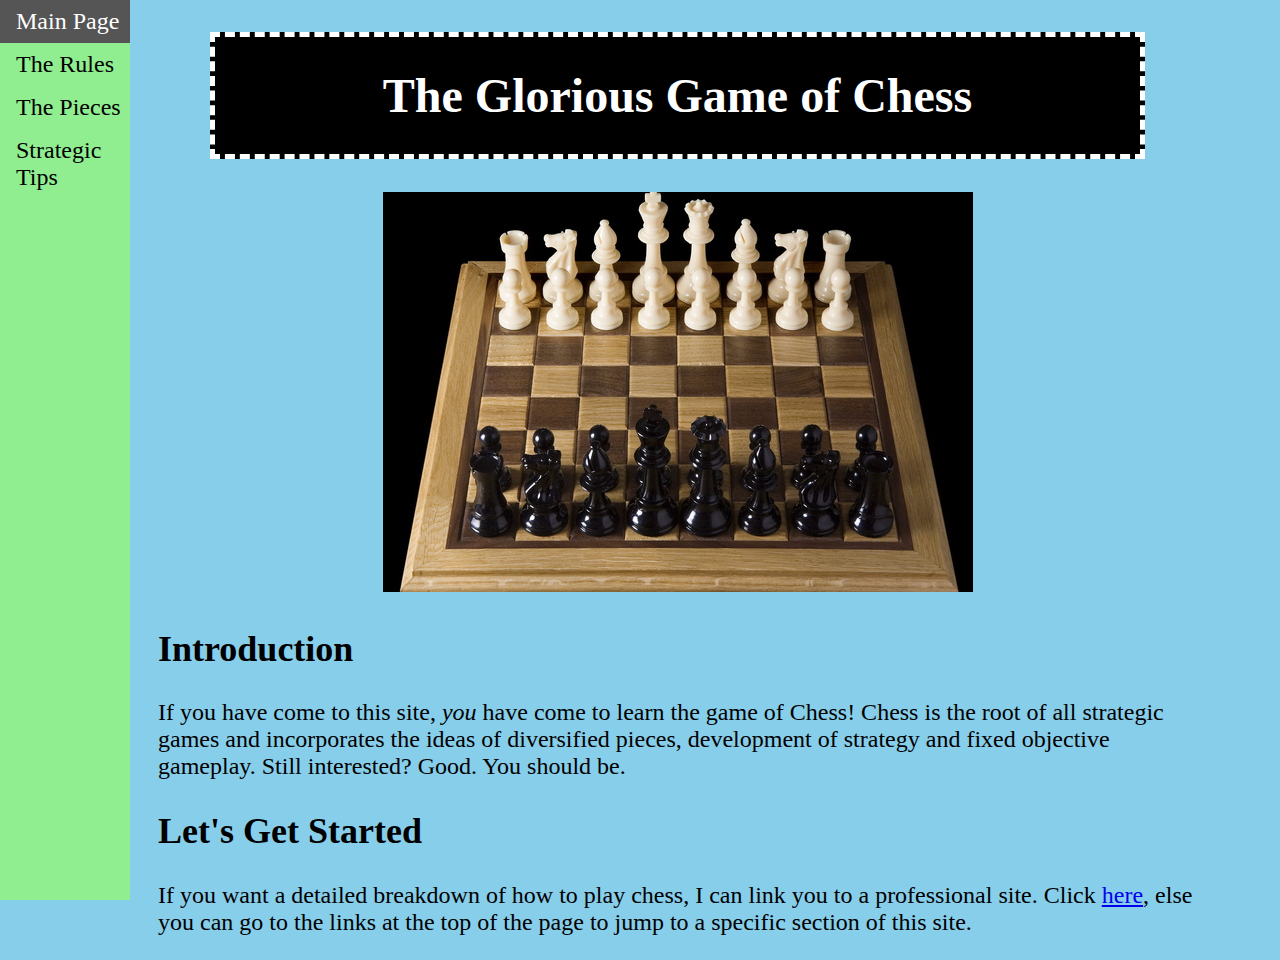
<file: index.html>
<!DOCTYPE html>

<html>

<head>
	<title>Chess 101</title>
	<link rel="stylesheet" href="CSS.css">
	<link href='https://fonts.googleapis.com/css?family=Indie+Flower' rel='stylesheet' type='CSS.css'>
</head>

<body>
	<nav>
		<ul>
			<li><a class="active" href="The Site.html">Main Page</a></li>
			<li><a href="theRules.html">The Rules</a></li>
			<li><a href="thePieces.html">The Pieces</a></li>
			<li><a href="strats.html">Strategic Tips</a></li>
		</ul>
	</nav>

	<div id="mainContent">
		<h1>The Glorious Game of Chess</h1>
		<center>
		<a href="http://www.goodwp.com/sports/23128-chess-board-figure.html">
		<img class="undecided" src="images/chessboard.jpg" alt="The chess board with fully set pieces."/>
		</a>
		</center>
		<h2>Introduction</h2>
			<p>If you have come to this site, <em>you</em> have come to learn the game of Chess! Chess is the root of all strategic games and incorporates the ideas of diversified pieces, development of strategy and fixed objective gameplay. Still interested? Good. You should be. </p>
		
		<h2>Let's Get Started</h2>
			<p>If you want a detailed breakdown of how to play chess, I can link you to a professional site. Click <a href="https://www.youtube.com/watch?v=dQw4w9WgXcQ">here</a>, else you can go to the links at the top of the page to jump to a specific section of this site.</p>
	</div>
	</body>
</html>
</file>
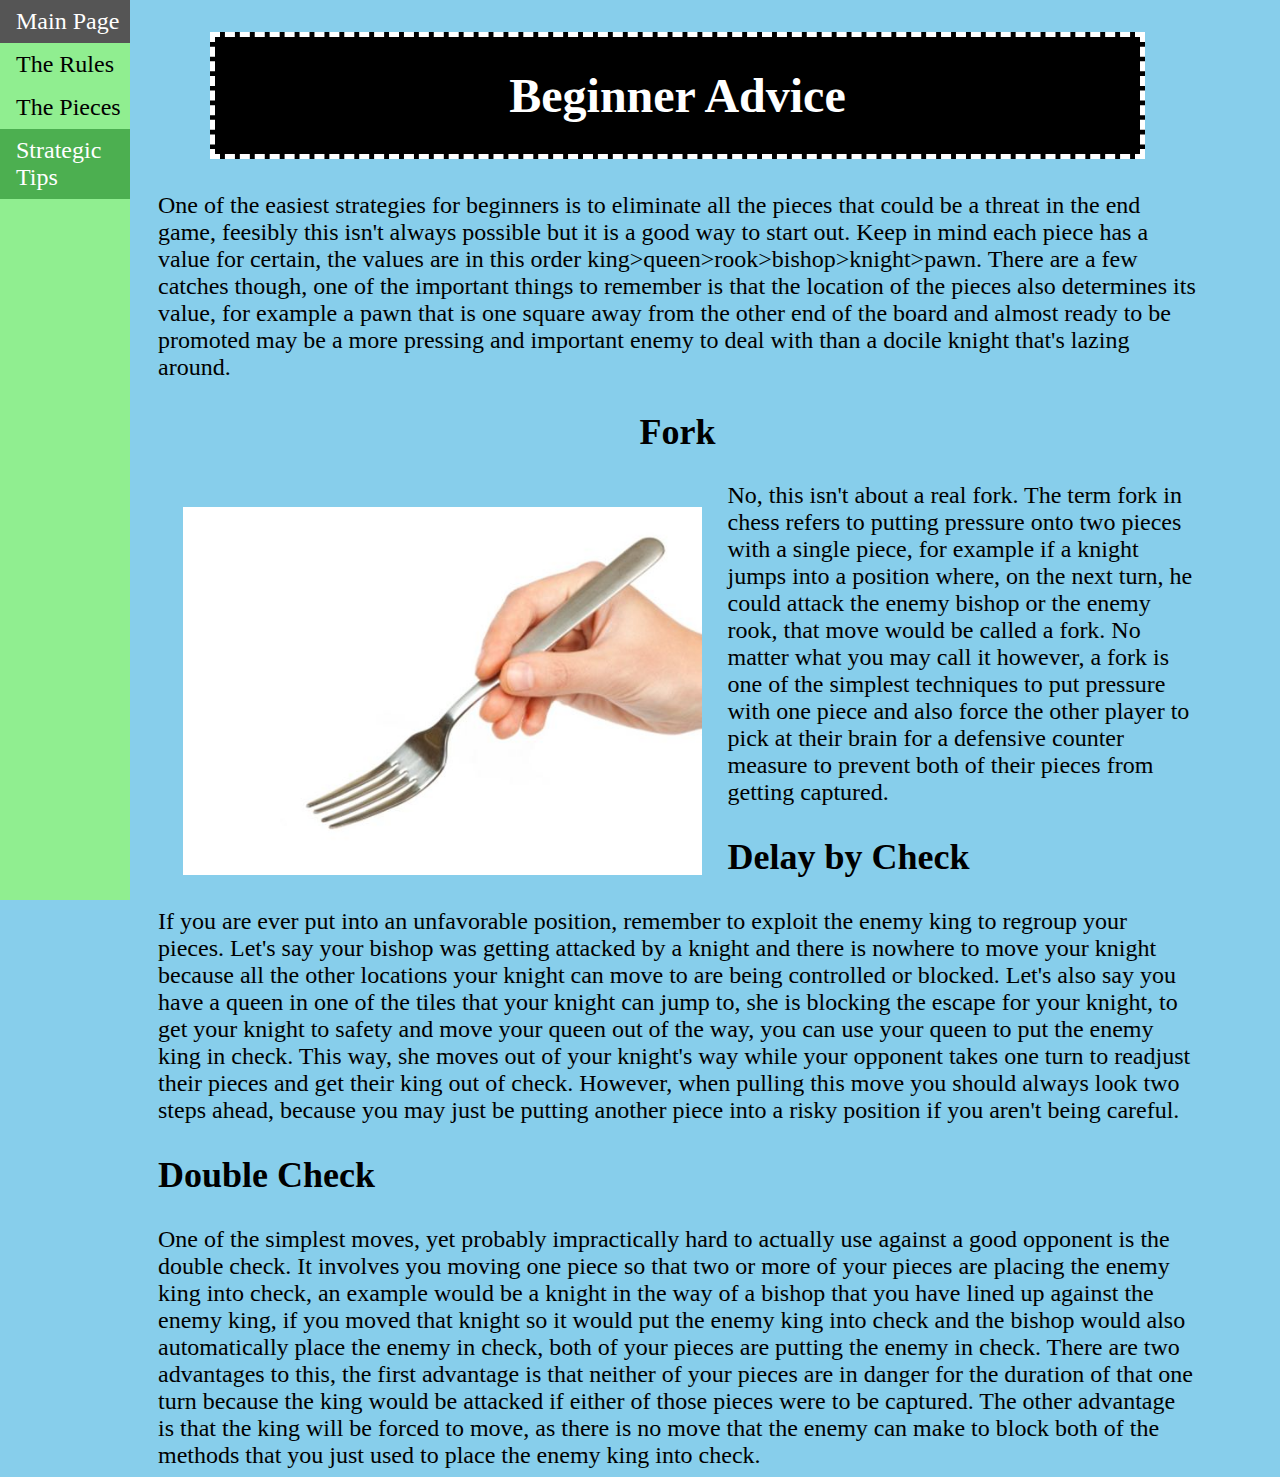
<file: strats.html>
<!DOCTYPE html>

<html>

<head>
	<title>Chess 101</title>
	<link rel="stylesheet" href="CSS.css">
	<link href='https://fonts.googleapis.com/css?family=Indie+Flower' rel='stylesheet' type='CSS.css'>
</head>

<body>
	<nav>
		<ul>
			<li><a href="The Site.html">Main Page</a></li>
			<li><a href="theRules.html">The Rules</a></li>
			<li><a href="thePieces.html">The Pieces</a></li>
			<li><a class="active" href="strats.html">Strategic Tips</a></li>
		</ul>
	</nav>

	<div id="mainContent"> 	
		<h1>Beginner Advice</h1>
		<p>One of the easiest strategies for beginners is to eliminate all the pieces that could be a threat in the end game, feesibly this isn't always possible but it is a good way to start out.
		Keep in mind each piece has a value for certain, the values are in this order king>queen>rook>bishop>knight>pawn. There are a few catches though, one of the important things to remember is 
		that the location of the pieces also determines its value, for example a pawn that is one square away from the other end of the board and almost ready to be promoted may be a more pressing 
		and important enemy to deal with than a docile knight that's lazing around. 
		<center>
		<h2>Fork</h2>
		</center>
		<a href="https://www.google.ca/search?q=fork&safe=strict&espv=2&biw=1600&bih=799&source=lnms&tbm=isch&sa=X&ved=0ahUKEwjt2oOK1-DJAhWq64MKHeRoAaUQ_AUIBigB#imgrc=JAkCdL_wyu5SYM%3A">
		<img class="imgLeft" src="images/fork.jpg" alt="A demonstration of the fork."/>
		</a>
		No, this isn't about a real fork. The term fork in chess refers to putting pressure onto two pieces with a single piece, for example if a knight jumps into a position where, on the next turn, he could
		attack the enemy bishop or the enemy rook, that move would be called a fork. No matter what you may call it however, a fork is one of the simplest techniques to put pressure with one piece and also force
		the other player to pick at their brain for a defensive counter measure to prevent both of their pieces from getting captured.
		<h2>Delay by Check</h2>
		<p>If you are ever put into an unfavorable position, remember to exploit the enemy king to regroup your pieces. Let's say your bishop was getting attacked by a knight and there is nowhere to move your knight because 
		all the other locations your knight can move to are being controlled or blocked. Let's also say you have a queen in one of the tiles that your knight can jump to, she is blocking the escape for your knight, to 
		get your knight to safety and move your queen out of the way, you can use your queen to put the enemy king in check. This way, she moves out of your knight's way while your opponent takes one turn to readjust their pieces
		and get their king out of check. However, when pulling this move you should always look two steps ahead, because you may just be putting another piece into a risky position if you aren't being careful.
		</p>
		<h2>Double Check</h2>
		One of the simplest moves, yet probably impractically hard to actually use against a good opponent is the double check. It involves you moving one piece so that two or more of your pieces are placing the enemy king into check,
		an example would be a knight in the way of a bishop that you have lined up against the enemy king, if you moved that knight so it would put the enemy king into check and the bishop would also automatically place the enemy in check,
		both of your pieces are putting the enemy in check. There are two advantages to this, the first advantage is that neither of your pieces are in danger for the duration of that one turn because the king would be attacked if either
		of those pieces were to be captured. The other advantage is that the king will be forced to move, as there is no move that the enemy can make to block both of the methods that you just used to place the enemy king into check.
		</div>
	</body>
</html>
</file>
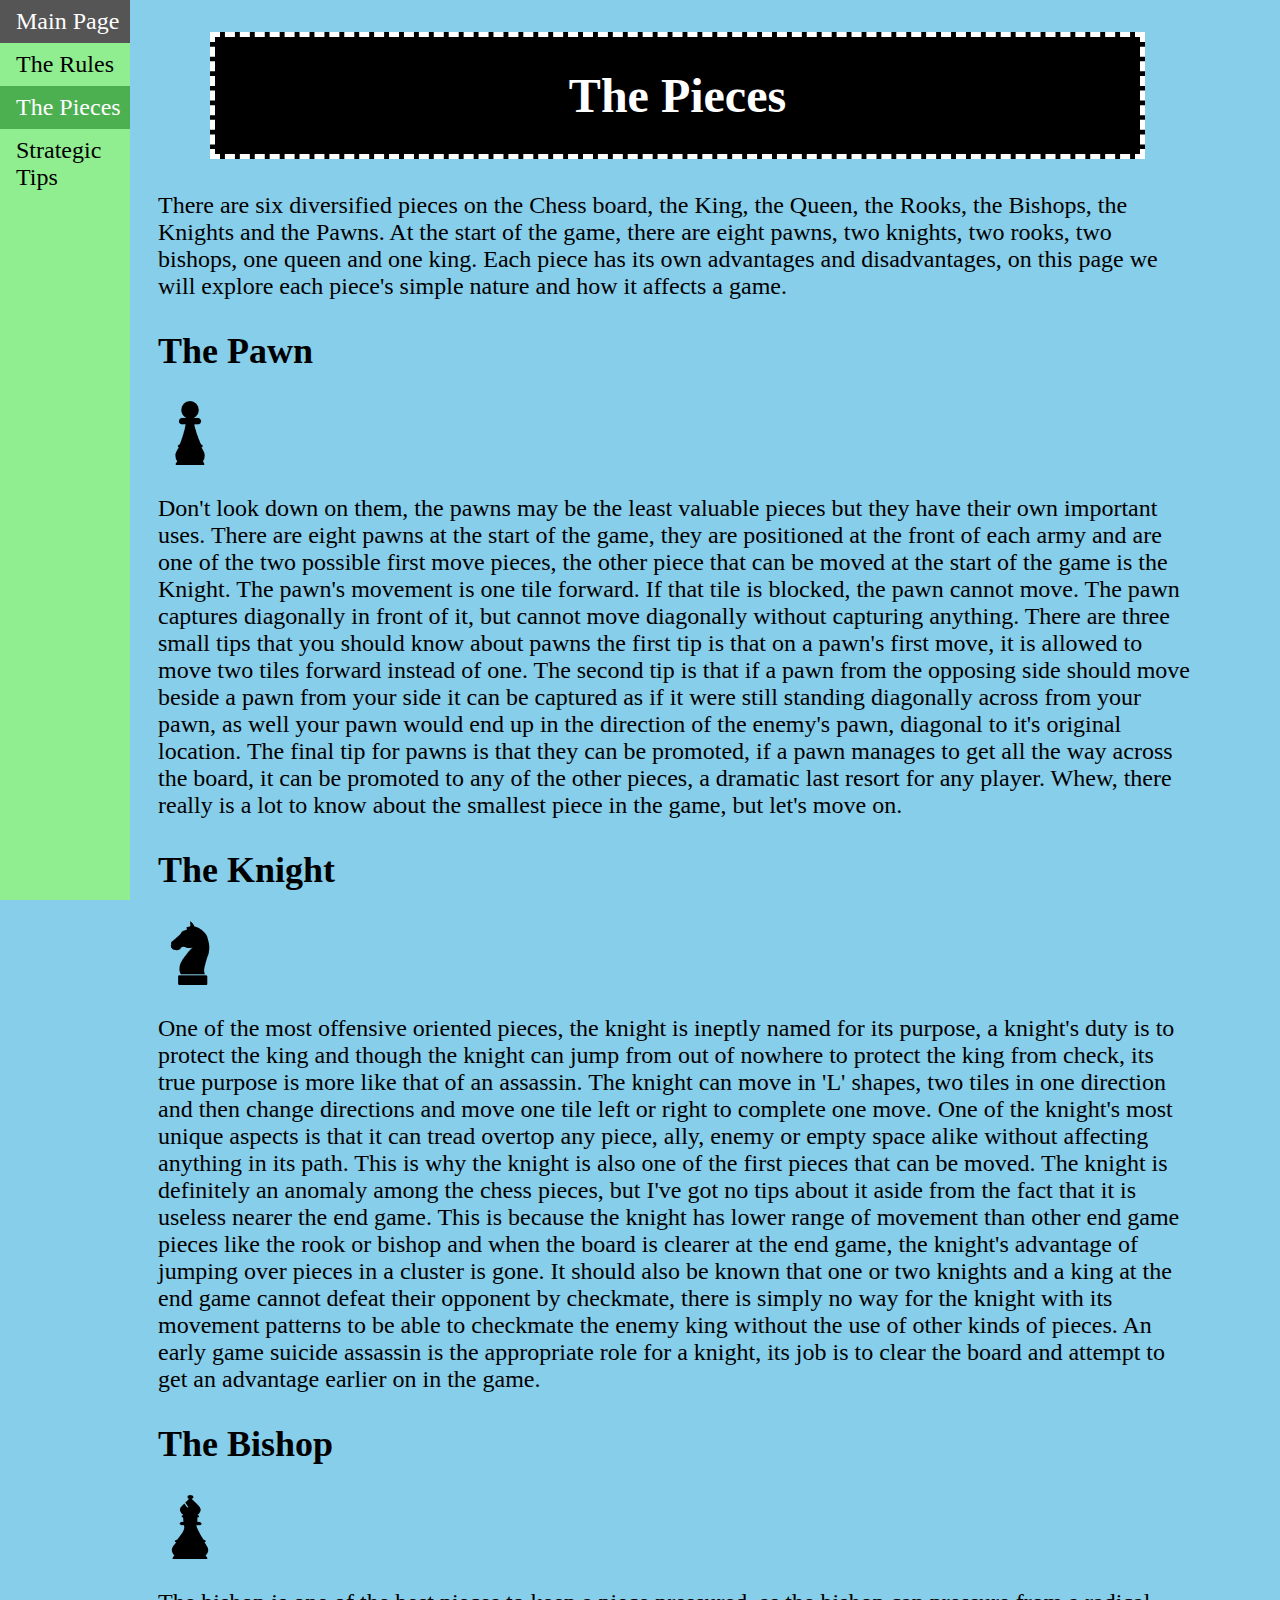
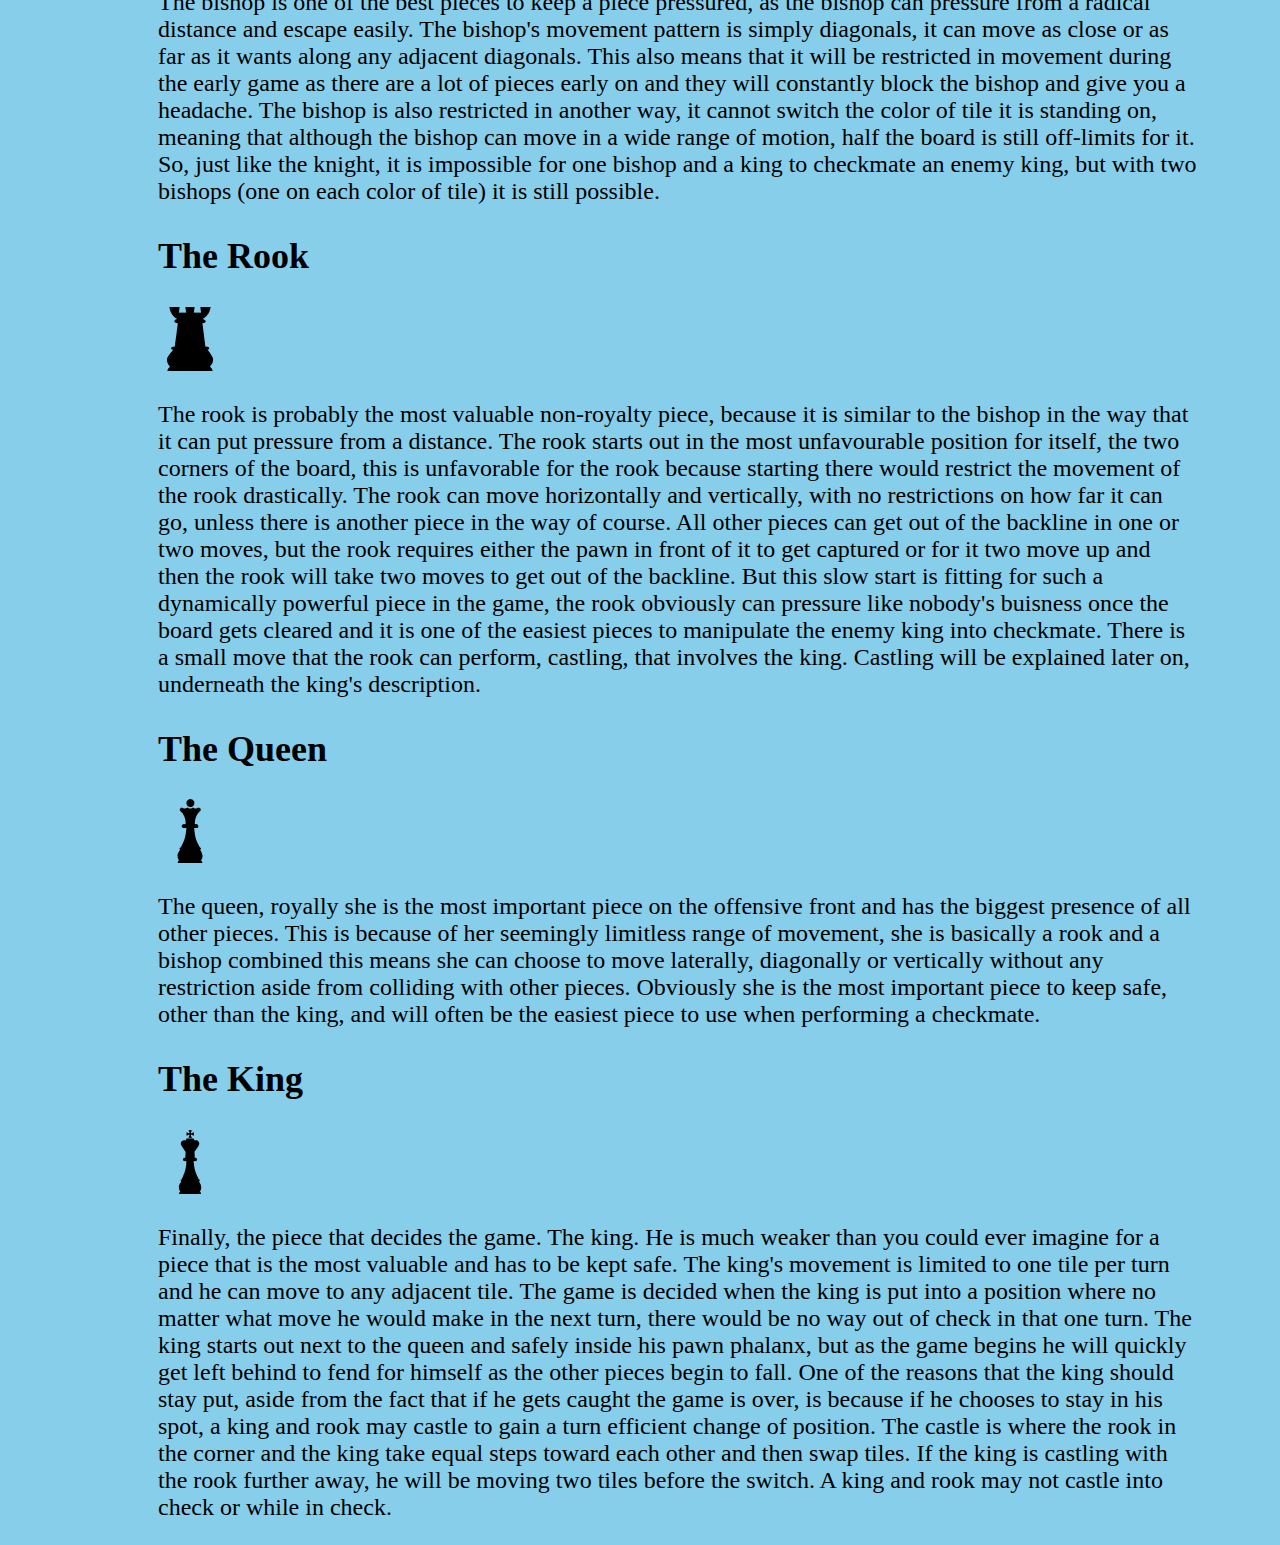
<file: thePieces.html>
<!DOCTYPE html>

<html>

<head>
	<title>Chess 101</title>
	<link rel="stylesheet" href="CSS.css">
	<link href='https://fonts.googleapis.com/css?family=Indie+Flower' rel='stylesheet' type='CSS.css'>
</head>

<body>
	<nav>
		<ul>
			<li><a href="The Site.html">Main Page</a></li>
			<li><a href="theRules.html">The Rules</a></li>
			<li><a class="active" href="thePieces.html">The Pieces</a></li>
			<li><a href="strats.html">Strategic Tips</a></li>
		</ul>
	</nav>

	<div id="mainContent"> 	
		<h1>The Pieces</h1>
			<p>There are six diversified pieces on the Chess board, the King, the Queen, the Rooks, the Bishops, the Knights and the Pawns. At the start of the game, there are eight pawns, two knights, two rooks, two bishops, one queen and one king. Each piece has its own advantages and disadvantages, on this page we will explore each piece's simple nature and how it affects a game.</p>
		
		
		<h2>The Pawn</h2>
			<a href="http://www.flaticon.com/free-icon/pawn-black-silhouette_44842">
			<img class="undecided" src="images/pawn.png" alt="A simple pawn."/>
			</a>
			<p>Don't look down on them, the pawns may be the least valuable pieces but they have their own important uses.
			 There are eight pawns at the start of the game, they are positioned at the front of each army and are one of the two possible first move pieces, the
			 other piece that can be moved at the start of the game is the Knight. The pawn's movement is one tile forward. If that tile is blocked, the pawn cannot move. 
			 The pawn captures diagonally in front of it, but cannot move diagonally without capturing anything. There are three small tips that you should know about pawns
			 the first tip is that on a pawn's first move, it is allowed to move two tiles forward instead of one. The second tip is that if a pawn from the opposing side should move beside 
			 a pawn from your side it can be captured as if it were still standing diagonally across from your pawn, as well your pawn would end up in the direction of the 
			 enemy's pawn, diagonal to it's original location. The final tip for pawns is that they can be promoted, if a pawn manages to get all the way across the board, it can be promoted to any of the other pieces, a dramatic last resort for any player. Whew, there 
			 really is a lot to know about the smallest piece in the game, but let's move on.</p>
		
		<h2>The Knight</h2>
			<a href="http://www.flaticon.com/free-icon/horse-black-head-silhouette-of-a-chess-piece_36189">
			<img class="undecided" src="images/knight.png" alt="A simple knight."/>
			</a>
			<p>One of the most offensive oriented pieces, the knight is ineptly named for its purpose, a knight's duty is to protect the king and though the knight can jump from 
			out of nowhere to protect the king from check, its true purpose is more like that of an assassin. The knight can move in 'L' shapes, two tiles in one direction and then change directions and move one 
			tile left or right to complete one move. One of the knight's most unique aspects is that it can tread overtop any piece, ally, enemy or empty space alike without affecting anything in
			its path. This is why the knight is also one of the first pieces that can be moved. The knight is definitely an anomaly among the chess pieces, but I've got no tips about it aside from
			the fact that it is useless nearer the end game. This is because the knight has lower range of movement than other end game pieces like the rook or bishop and when the board is clearer at the end game,
			the knight's advantage of jumping over pieces in a cluster is gone. It should also be known that one or two knights and a king at the end game cannot defeat their opponent by checkmate, there is simply no way
			for the knight with its movement patterns to be able to checkmate the enemy king without the use of other kinds of pieces. An early game suicide assassin is the appropriate role for a knight, its job is to clear the board
			and attempt to get an advantage earlier on in the game. 
			
		<h2>The Bishop</h2>
			<a href="http://www.flaticon.com/free-icon/bishop-chess-piece_44903">
			<img class="undecided" src="images/bishop.png" alt="A simple bishop."/>
			</a>
			<p>The bishop is one of the best pieces to keep a piece pressured, as the bishop can pressure from a radical distance and escape easily. The bishop's movement pattern is simply diagonals,
			it can move as close or as far as it wants along any adjacent diagonals. This also means that it will be restricted in movement during the early game as there are a lot of pieces early on and 
			they will constantly block the bishop and give you a headache. The bishop is also restricted in another way, it cannot switch the color of tile it is standing on, meaning that although the bishop can move
			in a wide range of motion, half the board is still off-limits for it. So, just like the knight, it is impossible for one bishop and a king to checkmate an enemy king, but with two bishops (one on each color of tile) it is still possible.
			
		<h2>The Rook</h2>
			<a href="http://www.flaticon.com/free-icon/tower-black-chess-piece-shape_44865">
			<img class="undecided" src="images/rook.png" alt="A simple rook."/>
			</a>
			<p>The rook is probably the most valuable non-royalty piece, because it is similar to the bishop in the way that it can put pressure from a distance. The rook starts out in the most unfavourable position for itself,
			the two corners of the board, this is unfavorable for the rook because starting there would restrict the movement of the rook drastically. The rook can move horizontally and vertically, with no restrictions on how far it can go, unless 
			there is another piece in the way of course. All other pieces can get out of the backline in one or two moves, but the rook requires either the pawn in front of it to get captured or for it two move up and then the rook will take two moves 
			to get out of the backline. But this slow start is fitting for such a dynamically powerful piece in the game, the rook obviously can pressure like nobody's buisness once the board gets cleared and it is one of the easiest pieces to manipulate the
			enemy king into checkmate. There is a small move that the rook can perform, castling, that involves the king. Castling will be explained later on, underneath the king's description.
		<h2>The Queen</h2>
			<a href="http://www.flaticon.com/free-icon/queen-chess-piece-black-shape_44502">
			<img class="undecided" src="images/queen.png" alt="A simple queen."/>
			</a>
			<p>The queen, royally she is the most important piece on the offensive front and has the biggest presence of all other pieces. This is because of her seemingly limitless range of movement, she is basically a rook and a bishop combined
			this means she can choose to move laterally, diagonally or vertically without any restriction aside from colliding with other pieces. Obviously she is the most important piece to keep safe, other than the king, and will often be the easiest piece
			to use when performing a checkmate. 
		<h2>The King</h2>
			<a href="http://www.flaticon.com/free-icon/king-chess-piece-shape_45124">
			<img class="undecided" src="images/king.png" alt="A simple king."/>
			</a>	
			<p>Finally, the piece that decides the game. The king. He is much weaker than you could ever imagine for a piece that is the most valuable and has to be kept safe. The king's movement is limited to one tile per turn and he can move to any adjacent 
			tile. The game is decided when the king is put into a position where no matter what move he would make in the next turn, there would be no way out of check in that one turn. The king starts out next to the queen and safely inside his pawn phalanx,
			but as the game begins he will quickly get left behind to fend for himself as the other pieces begin to fall. One of the reasons that the king should stay put, aside from the fact that if he gets caught the game is over, is because if he chooses to 
			stay in his spot, a king and rook may castle to gain a turn efficient change of position. The castle is where the rook in the corner and the king take equal steps toward each other and then swap tiles. If the king is castling with the rook further away,
			he will be moving two tiles before the switch. A king and rook may not castle into check or while in check.
	</div>
	</body>
</html>
</file>
<file: CSS.css>
nav ul li a{
	display: block;
	text-decoration: none;
	color: 000; 
	padding-top: 8px;
	padding-bottom: 8 px;
	padding-left: 16 px;
}

nav ul {
	list-style-type: none;
	margin: 0;
	padding: 0;
	width: 150px;
	background-color: #f1f1f1;
	position: fixed;
}

nav ul li a:hover {
	background-color: #2132;
	color: blue;
}

.active{
	background-color: #92173;
	color: #fff;
}

body {   
font-size: 1.5em;   
background-color: skyblue;   
}   
		
h1 {   
font-family: cursive;   
background-color: #000;  
text-align: center;  
border: 5px;  
border-style: dashed;  
margin-left: 5%;  
margin-right: 5%;  
padding-bottom: 3%;  
padding-top: 3%;  
color: white;
}   
		 
#mainContent {  
	margin-left: 150px;  
	margin-right: 75px;  
}  
		 
.centerMe {  
display: block;  
margin-left: auto;  
margin-right: auto;  
}  
		 
nav ul {  
list-style-type: none;  
margin: 0;  
padding: 0;  
background-color: lightgreen;  
width: 130px;  
position: fixed;  
height: 100%;  
top: 0;  
left: 0;  
}  
		 
nav ul li a {  
display: block;  
text-decoration: none;  
color: #000;  
padding-left: 16px;  
padding-top: 8px;  
padding-bottom: 8px;  
}  
		 
nav ul li a:hover {  
background-color: #555;  
color: #fff;  
}  
		 
.active {  
background-color: #4CAF50;  
color: #fff;  
}  
		 
img {  
max-width: 100%;  
height: auto;  
}  
		 
.imgLeft {  
float: left;  
padding: 25px;  
max-width: 50%;  
}  
		  
.imgRight {  
float: right;  
padding: 25px;  
max-width: 50%;  
}  
 
@media screen and (max-width: 600px) {  
nav ul {  
list-style-type: none;  
margin: 0;  
padding: 0;  
background-color: #f1f1f1;  
width: 100%;  
position: fixed;  
top: 0;  
left: 0;  
height: auto;  
}  
 
nav ul li a {  
display: block;  
text-decoration: none;  
color: #000;  
padding-left: 16px;  
padding-top: 8px;  
padding-bottom: 8px;  
padding-right: 16px; 
} 
 
nav ul li { 
float: left; 
} 
 
#mainContent { 
margin-left: 5%; 
margin-right: 5%; 
padding-top: 5%; 
} 
}
</file>
